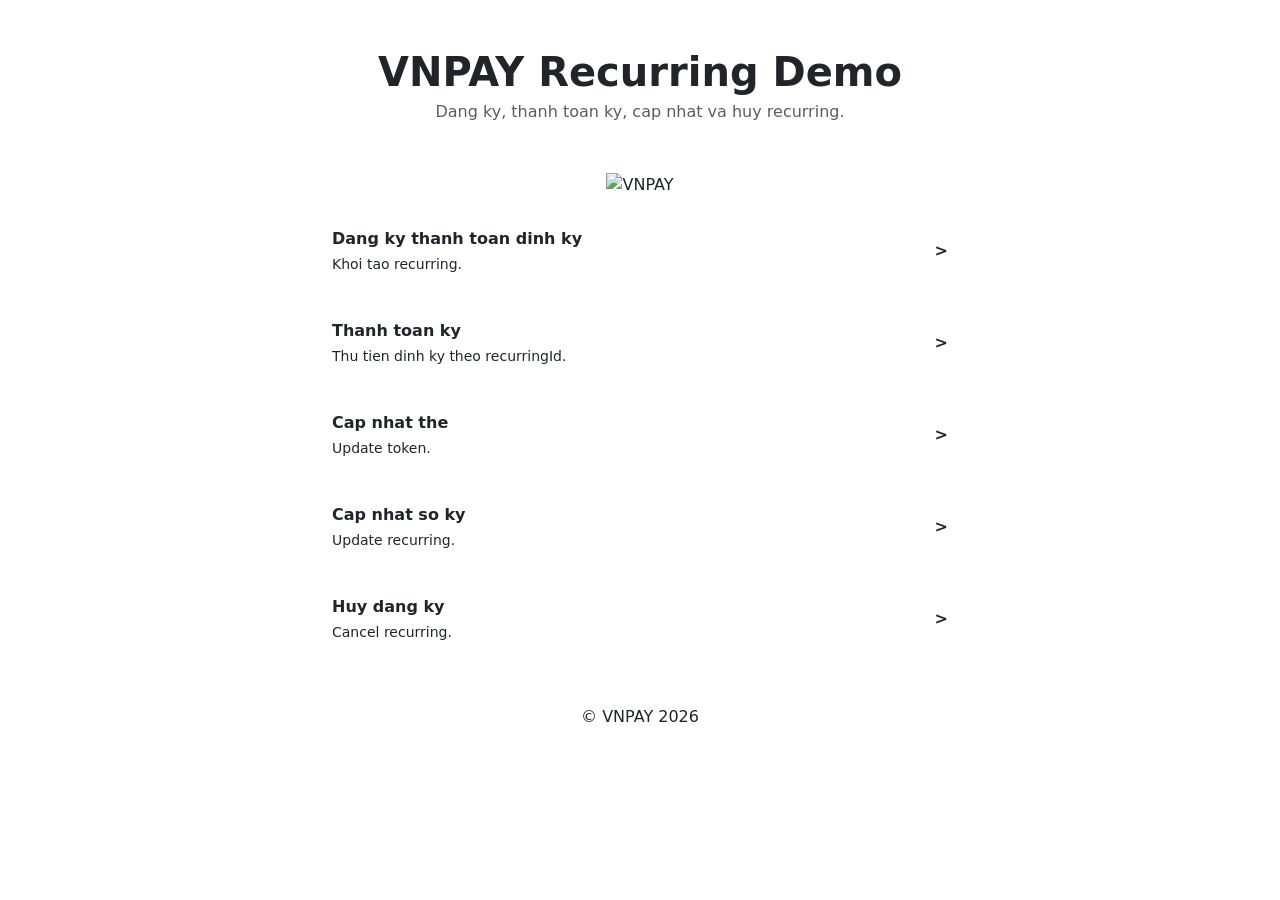
<file: src/main/resources/templates/index.html>
<!DOCTYPE html>
<html lang="vi" xmlns:th="http://www.thymeleaf.org">
<head>
    <meta charset="UTF-8">
    <meta name="viewport" content="width=device-width, initial-scale=1">
    <title>VNPAY Recurring Demo</title>
    <link href="https://cdn.jsdelivr.net/npm/bootstrap@5.3.0/dist/css/bootstrap.min.css" rel="stylesheet">
    <link rel="stylesheet" th:href="@{/vnpay-demo.css}">
    <style>
        .page-shell { max-width: 720px; margin: 0 auto; }
        .card-elevated { border-radius: 14px; }
        .section-title { font-weight: 600; }
        .vnpay-logo { width: 90px; }
        .logo-fallback {
            display: none;
            align-items: center;
            justify-content: center;
            min-width: 90px;
            height: 42px;
            padding: 0 14px;
            border-radius: 10px;
            background: var(--brand);
            color: #fff;
            font-weight: 700;
            letter-spacing: 0.5px;
        }
        .demo-link {
            display: flex;
            align-items: center;
            justify-content: space-between;
            gap: 16px;
            padding: 14px 16px;
            border: 1px solid var(--border);
            border-radius: 12px;
            color: #212529;
            text-decoration: none;
            background: #fff;
        }
        .demo-link:hover {
            border-color: var(--brand);
            box-shadow: 0 0 0 0.2rem rgba(0, 82, 204, 0.08);
        }
        .demo-link small {
            display: block;
            color: var(--muted);
            margin-top: 3px;
        }
        .demo-arrow {
            color: var(--muted);
            font-weight: 700;
        }
    </style>
</head>
<body class="vnpay-demo py-5">

<div class="page-shell container">
    <div class="text-center mb-4">
        <h1 class="section-title mb-1">VNPAY Recurring Demo</h1>
        <p class="text-muted mb-0">Dang ky, thanh toan ky, cap nhat va huy recurring.</p>
    </div>

    <div class="card-elevated p-4">
        <div class="text-center mb-3">
            <span class="logo-fallback">VNPAY</span>
            <img th:src="@{/vnpay-logo.png}" alt="VNPAY" class="vnpay-logo"
                 onerror="this.style.display='none'; this.previousElementSibling.style.display='inline-flex';">
        </div>
        <div class="d-grid gap-3">
            <a class="demo-link" href="/vnpay/recurring/init">
                <span>
                    <strong>Dang ky thanh toan dinh ky</strong>
                    <small>Khoi tao recurring.</small>
                </span>
                <span class="demo-arrow">&gt;</span>
            </a>
            <a class="demo-link" href="/vnpay/recurring/pay">
                <span>
                    <strong>Thanh toan ky</strong>
                    <small>Thu tien dinh ky theo recurringId.</small>
                </span>
                <span class="demo-arrow">&gt;</span>
            </a>
            <a class="demo-link" href="/vnpay/recurring/update-token">
                <span>
                    <strong>Cap nhat the</strong>
                    <small>Update token.</small>
                </span>
                <span class="demo-arrow">&gt;</span>
            </a>
            <a class="demo-link" href="/vnpay/recurring/update-recurring">
                <span>
                    <strong>Cap nhat so ky</strong>
                    <small>Update recurring.</small>
                </span>
                <span class="demo-arrow">&gt;</span>
            </a>
            <a class="demo-link" href="/vnpay/recurring/cancel">
                <span>
                    <strong>Huy dang ky</strong>
                    <small>Cancel recurring.</small>
                </span>
                <span class="demo-arrow">&gt;</span>
            </a>
        </div>
    </div>

    <div class="text-center mt-4">
        <div class="footer-note">&copy; VNPAY 2026</div>
    </div>
</div>

<script src="https://cdn.jsdelivr.net/npm/bootstrap@5.3.0/dist/js/bootstrap.bundle.min.js"></script>
</body>
</html>
</file>
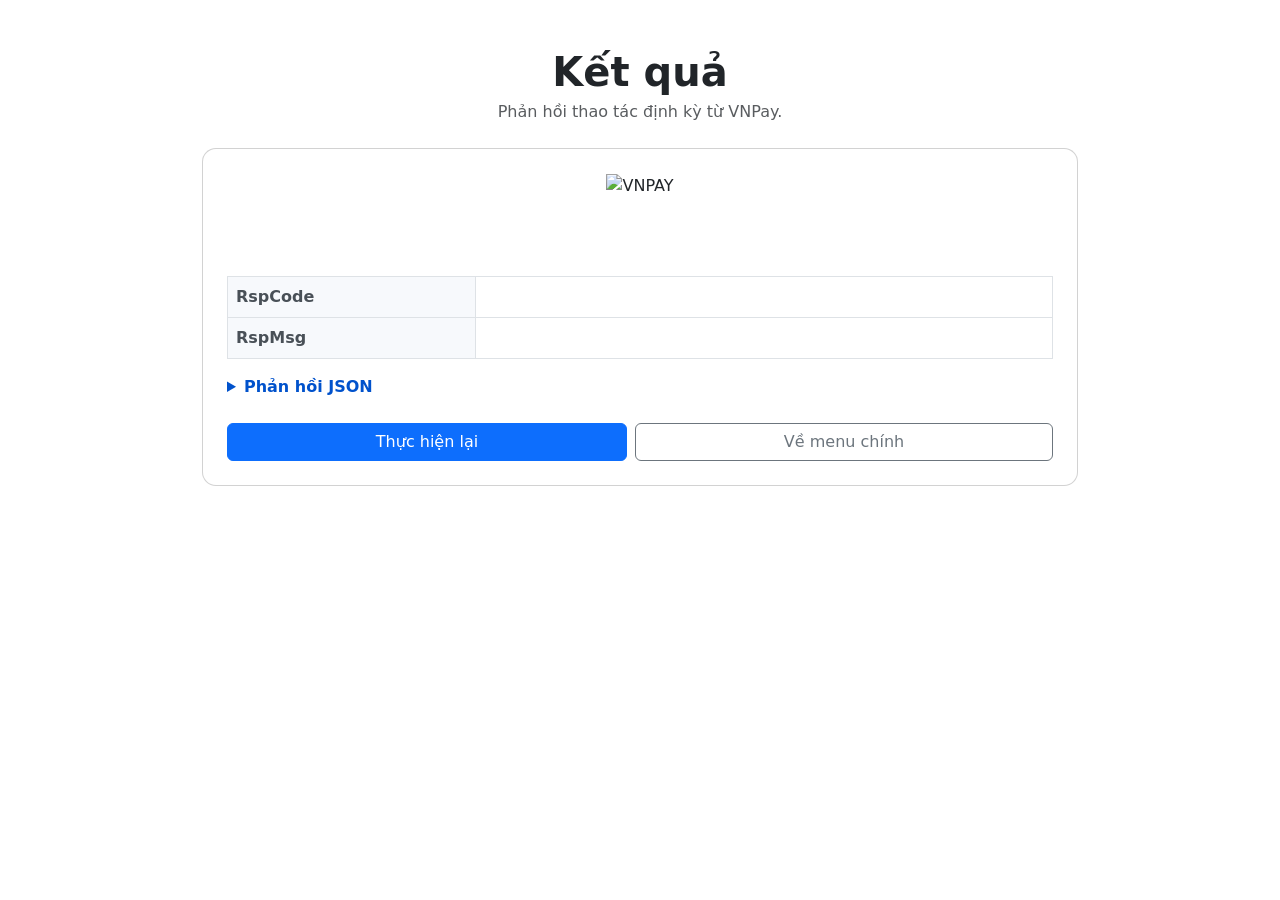
<file: src/main/resources/templates/vnpay_recurring_action_result.html>
<!DOCTYPE html>
<html lang="vi" xmlns:th="http://www.thymeleaf.org">
<head>
    <meta charset="utf-8">
    <meta name="viewport" content="width=device-width, initial-scale=1">
    <title>Kết quả thao tác định kỳ</title>
    <link href="https://cdn.jsdelivr.net/npm/bootstrap@5.3.0/dist/css/bootstrap.min.css" rel="stylesheet">
    <link rel="stylesheet" th:href="@{/vnpay-demo.css}">
    <style>
        .page-shell { max-width: 900px; margin: 0 auto; }
        .card-elevated { border-radius: 14px; }
        .section-title { font-weight: 600; }
        .result-table th {
            width: 30%;
            background: #f7f9fc;
            font-weight: 600;
            color: #495057;
        }
        .result-table td { word-break: break-all; }
        .badge-status {
            font-size: 0.85rem;
            padding: 0.4rem 0.75rem;
            border-radius: 999px;
            font-weight: 600;
        }
        .badge-success { background: #e6f4ea; color: #0f9d58; }
        .badge-fail { background: #fde7e9; color: #d93025; }
        details summary {
            cursor: pointer;
            font-weight: 600;
            color: var(--brand, #0052cc);
        }
        pre.raw-json {
            background: #f4f6f9;
            padding: 14px 16px;
            border-radius: 10px;
            font-size: 0.85rem;
            white-space: pre-wrap;
            word-break: break-all;
            margin: 0.75rem 0 0;
            max-height: 320px;
            overflow: auto;
        }
    </style>
</head>
<body class="vnpay-demo py-5">

<div class="page-shell container">
    <div class="text-center mb-4">
        <h1 class="section-title mb-1" th:text="${title}">Kết quả</h1>
        <p class="text-muted mb-0">Phản hồi thao tác định kỳ từ VNPay.</p>
    </div>

    <div class="card-elevated card p-4">
        <div class="text-center mb-3">
            <img th:src="@{/vnpay-logo.png}" alt="VNPAY" style="width: 90px;">
        </div>

        <div class="alert d-flex align-items-center gap-2"
             th:classappend="${result.success} ? 'alert-success' : 'alert-danger'">
            <span class="badge-status"
                  th:classappend="${result.success} ? 'badge-success' : 'badge-fail'"
                  th:text="${result.success} ? 'Thành công' : 'Thất bại'"></span>
            <span th:text="${result.success} ? 'Thao tác thành công.' : 'Thao tác thất bại. Xem chi tiết bên dưới.'"></span>
        </div>

        <div class="table-responsive">
            <table class="table table-bordered align-middle result-table mb-0">
                <tbody>
                <tr>
                    <th>RspCode</th>
                    <td><code th:text="${result.rspCode}"></code></td>
                </tr>
                <tr>
                    <th>RspMsg</th>
                    <td th:text="${result.rspMsg}"></td>
                </tr>
                </tbody>
            </table>
        </div>

        <details class="mt-3">
            <summary>Phản hồi JSON</summary>
            <pre class="raw-json" th:text="${result.rawResponse}"></pre>
        </details>

        <div class="mt-4 d-grid gap-2 d-md-flex">
            <a th:href="@{${backLink}}" class="btn btn-primary flex-fill">Thực hiện lại</a>
            <a th:href="@{/}" class="btn btn-outline-secondary flex-fill">Về menu chính</a>
        </div>
    </div>
</div>

<script src="https://cdn.jsdelivr.net/npm/bootstrap@5.3.0/dist/js/bootstrap.bundle.min.js"></script>
</body>
</html>
</file>
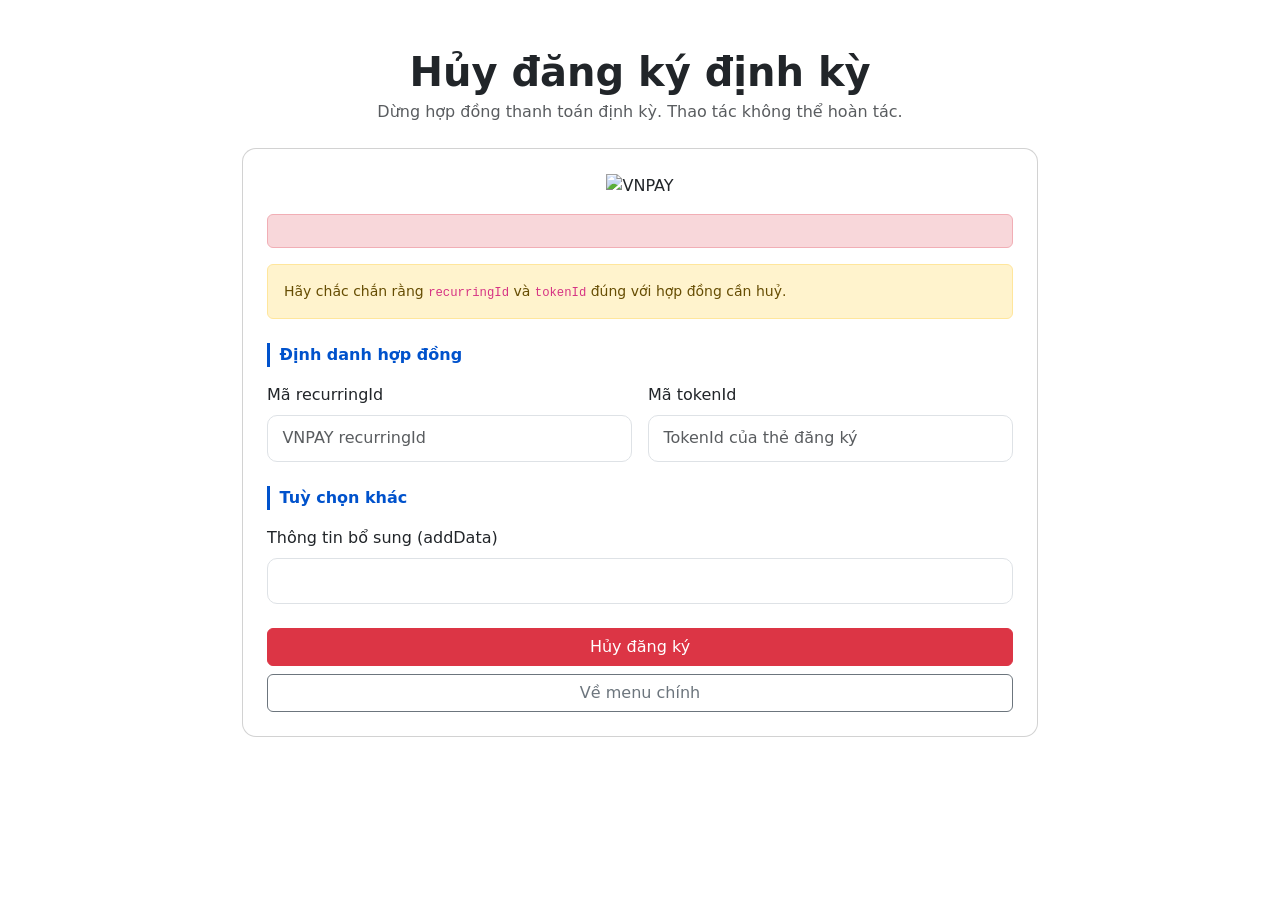
<file: src/main/resources/templates/vnpay_recurring_cancel.html>
<!DOCTYPE html>
<html lang="vi" xmlns:th="http://www.thymeleaf.org">
<head>
    <meta charset="utf-8">
    <meta name="viewport" content="width=device-width, initial-scale=1">
    <title>Hủy đăng ký - VNPAY</title>
    <link href="https://cdn.jsdelivr.net/npm/bootstrap@5.3.0/dist/css/bootstrap.min.css" rel="stylesheet">
    <link rel="stylesheet" th:href="@{/vnpay-demo.css}">
    <style>
        .page-shell { max-width: 820px; margin: 0 auto; }
        .card-elevated { border-radius: 14px; }
        .section-title { font-weight: 600; }
        .form-section {
            font-weight: 600;
            color: var(--brand, #0052cc);
            border-left: 3px solid var(--brand, #0052cc);
            padding-left: 0.6rem;
            margin-top: 0.5rem;
        }
        .form-control, .form-select {
            border-radius: 10px;
            padding: 0.65rem 0.9rem;
        }
        .form-control:focus, .form-select:focus {
            border-color: var(--brand);
            box-shadow: 0 0 0 0.2rem rgba(0, 82, 204, 0.15);
        }
        .form-text { font-size: 0.82rem; color: #6c757d; }
    </style>
</head>
<body class="vnpay-demo py-5">

<div class="page-shell container">
    <div class="text-center mb-4">
        <h1 class="section-title mb-1">Hủy đăng ký định kỳ</h1>
        <p class="text-muted mb-0">Dừng hợp đồng thanh toán định kỳ. Thao tác không thể hoàn tác.</p>
    </div>

    <div class="card-elevated card p-4">
        <div class="text-center mb-3">
            <img th:src="@{/vnpay-logo.png}" alt="VNPAY" style="width: 90px;">
        </div>

        <div th:if="${error}" class="alert alert-danger" th:text="${error}"></div>

        <div class="alert alert-warning small mb-3">
            Hãy chắc chắn rằng <code>recurringId</code> và <code>tokenId</code> đúng với hợp đồng cần huỷ.
        </div>

        <form th:action="@{/vnpay/recurring/cancel}" method="post">
            <div class="row g-3">

                <div class="col-12">
                    <div class="form-section">Định danh hợp đồng</div>
                </div>

                <div class="col-md-6">
                    <label for="recurringId" class="form-label">Mã recurringId</label>
                    <input type="text" class="form-control" id="recurringId" name="recurringId" required
                           placeholder="VNPAY recurringId"/>
                </div>

                <div class="col-md-6">
                    <label for="tokenId" class="form-label">Mã tokenId</label>
                    <input type="text" class="form-control" id="tokenId" name="tokenId" required
                           placeholder="TokenId của thẻ đăng ký"/>
                </div>

                <div class="col-12">
                    <div class="form-section">Tuỳ chọn khác</div>
                </div>

                <div class="col-12">
                    <label for="addData" class="form-label">Thông tin bổ sung (addData)</label>
                    <input type="text" class="form-control" id="addData" name="addData" value=""/>
                </div>
            </div>

            <div class="mt-4 d-grid gap-2">
                <button type="submit" class="btn btn-danger">Hủy đăng ký</button>
                <a th:href="@{/}" class="btn btn-outline-secondary">Về menu chính</a>
            </div>
        </form>
    </div>
</div>

<script src="https://cdn.jsdelivr.net/npm/bootstrap@5.3.0/dist/js/bootstrap.bundle.min.js"></script>
</body>
</html>
</file>
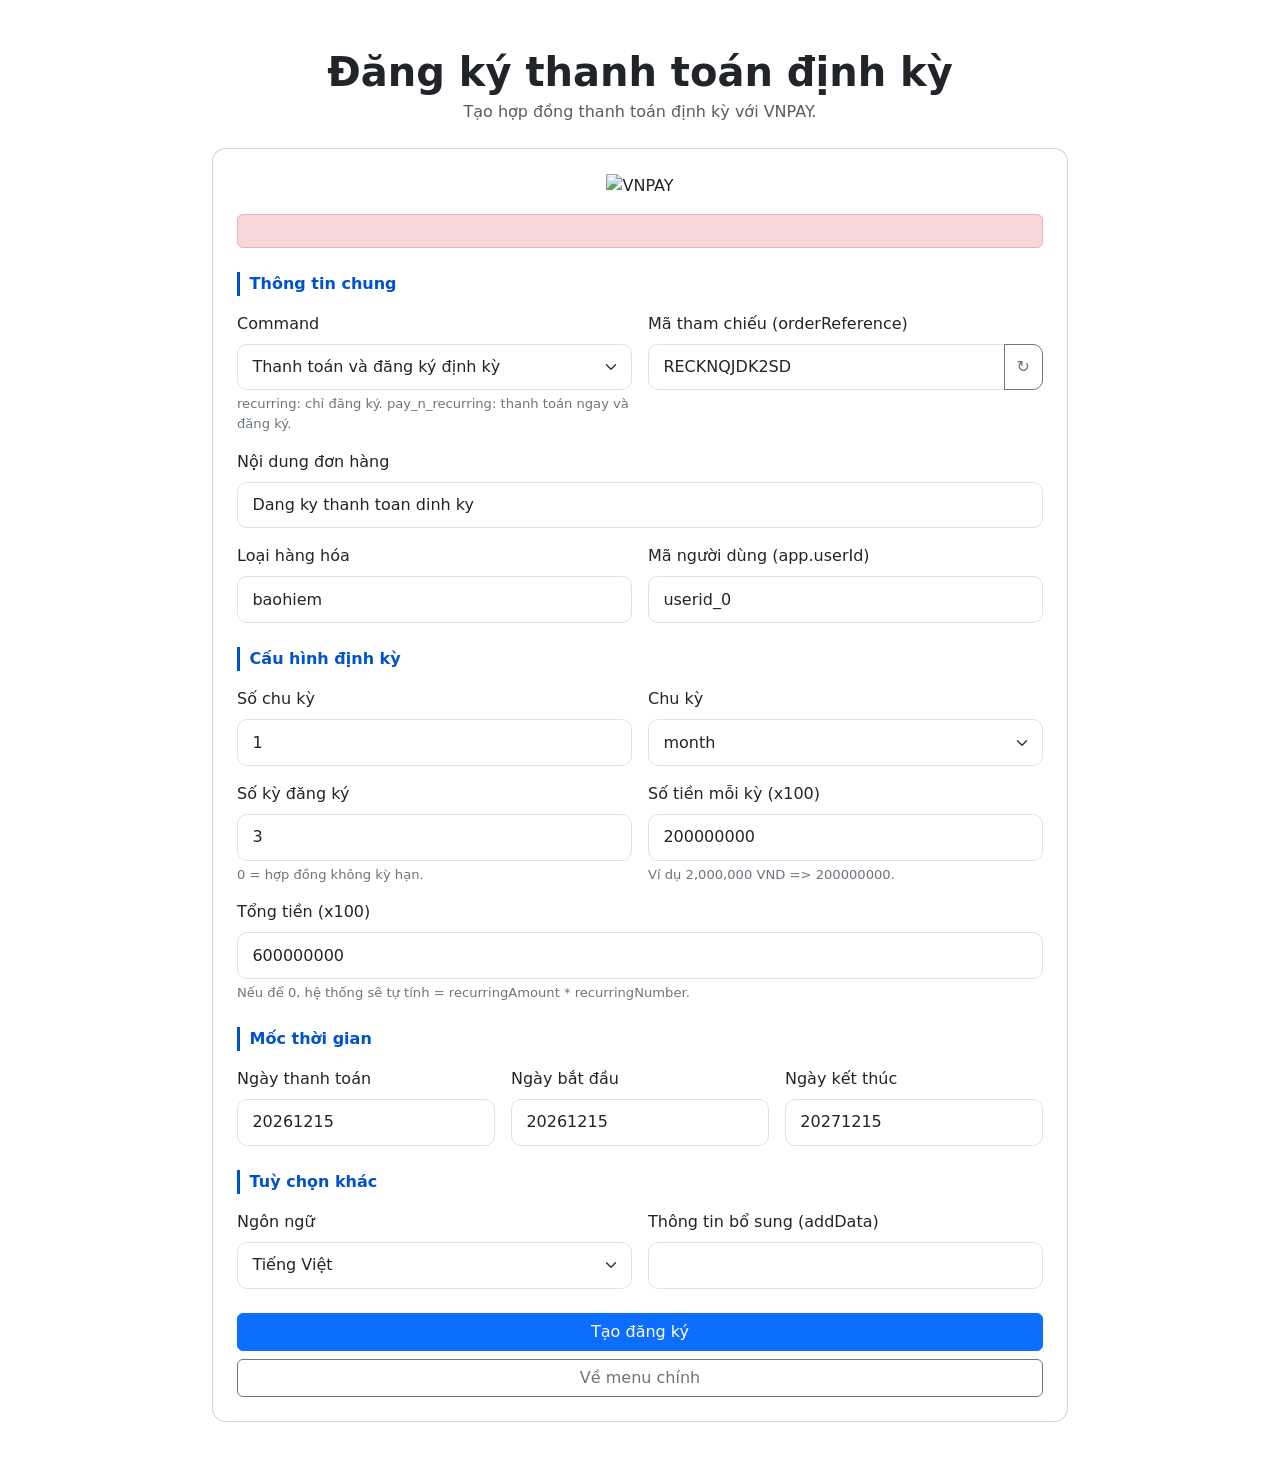
<file: src/main/resources/templates/vnpay_recurring_init.html>
<!DOCTYPE html>
<html lang="vi" xmlns:th="http://www.thymeleaf.org">
<head>
    <meta charset="UTF-8">
    <meta name="viewport" content="width=device-width, initial-scale=1">
    <title>Đăng ký Thanh toán Định kỳ - VNPAY</title>
    <link href="https://cdn.jsdelivr.net/npm/bootstrap@5.3.0/dist/css/bootstrap.min.css" rel="stylesheet">
    <link rel="stylesheet" th:href="@{/vnpay-demo.css}">
    <style>
        .page-shell { max-width: 880px; margin: 0 auto; }
        .card-elevated { border-radius: 14px; }
        .section-title { font-weight: 600; }
        .form-section {
            font-weight: 600;
            color: var(--brand, #0052cc);
            border-left: 3px solid var(--brand, #0052cc);
            padding-left: 0.6rem;
            margin-top: 0.5rem;
        }
        .form-control, .form-select {
            border-radius: 10px;
            padding: 0.65rem 0.9rem;
        }
        .form-control:focus, .form-select:focus {
            border-color: var(--brand);
            box-shadow: 0 0 0 0.2rem rgba(0, 82, 204, 0.15);
        }
        .form-text { font-size: 0.82rem; color: #6c757d; }
        .input-group .btn { border-radius: 0 10px 10px 0; }
        .input-group .form-control { border-radius: 10px 0 0 10px; }
        input[type=number]::-webkit-inner-spin-button,
        input[type=number]::-webkit-outer-spin-button {
            -webkit-appearance: none;
            margin: 0;
        }
    </style>
</head>
<body class="vnpay-demo py-5">

<div class="page-shell container">
    <div class="text-center mb-4">
        <h1 class="section-title mb-1">Đăng ký thanh toán định kỳ</h1>
        <p class="text-muted mb-0">Tạo hợp đồng thanh toán định kỳ với VNPAY.</p>
    </div>

    <div class="card-elevated card p-4">
        <div class="text-center mb-3">
            <img th:src="@{/vnpay-logo.png}" alt="VNPAY" style="width: 90px;">
        </div>

        <div th:if="${error}" class="alert alert-danger" th:text="${error}"></div>

        <form th:action="@{/vnpay/recurring/init}" method="post">
            <div class="row g-3">

                <div class="col-12">
                    <div class="form-section">Thông tin chung</div>
                </div>

                <div class="col-md-6">
                    <label for="command" class="form-label">Command</label>
                    <select class="form-select" id="command" name="command" required>
                        <option value="recurring">Đăng ký thanh toán định kỳ</option>
                        <option value="pay_n_recurring" selected>Thanh toán và đăng ký định kỳ</option>
                    </select>
                    <div class="form-text">recurring: chỉ đăng ký. pay_n_recurring: thanh toán ngay và đăng ký.</div>
                </div>

                <div class="col-md-6">
                    <label for="orderReference" class="form-label">Mã tham chiếu (orderReference)</label>
                    <div class="input-group">
                        <input type="text" class="form-control" id="orderReference" name="orderReference" required
                               placeholder="Tự động tạo" pattern="[A-Za-z0-9_-]+" maxlength="12"/>
                        <button type="button" class="btn btn-outline-secondary" id="btnGenOrderRef" title="Tạo lại mã">
                            &#x21bb;
                        </button>
                    </div>
                </div>

                <div class="col-12">
                    <label for="orderInfo" class="form-label">Nội dung đơn hàng</label>
                    <input type="text" class="form-control" id="orderInfo" name="orderInfo" required
                           value="Dang ky thanh toan dinh ky"/>
                </div>

                <div class="col-md-6">
                    <label for="orderType" class="form-label">Loại hàng hóa</label>
                    <input type="text" class="form-control" id="orderType" name="orderType" required value="baohiem"/>
                </div>

                <div class="col-md-6">
                    <label for="appUserId" class="form-label">Mã người dùng (app.userId)</label>
                    <input type="text" class="form-control" id="appUserId" name="appUserId" required value="userid_0"/>
                </div>

                <div class="col-12">
                    <div class="form-section">Cấu hình định kỳ</div>
                </div>

                <div class="col-md-6">
                    <label for="recurringFrequencyNumber" class="form-label">Số chu kỳ</label>
                    <input type="number" class="form-control" id="recurringFrequencyNumber"
                           name="recurringFrequencyNumber" required value="1" min="1"/>
                </div>

                <div class="col-md-6">
                    <label for="recurringFrequency" class="form-label">Chu kỳ</label>
                    <select class="form-select" id="recurringFrequency" name="recurringFrequency" required>
                        <option value="day">day</option>
                        <option value="week">week</option>
                        <option value="month" selected>month</option>
                        <option value="quarter">quarter</option>
                        <option value="year">year</option>
                    </select>
                </div>

                <div class="col-md-6">
                    <label for="recurringNumber" class="form-label">Số kỳ đăng ký</label>
                    <input type="number" class="form-control" id="recurringNumber" name="recurringNumber" required
                           value="3" min="0"/>
                    <div class="form-text">0 = hợp đồng không kỳ hạn.</div>
                </div>

                <div class="col-md-6">
                    <label for="recurringAmount" class="form-label">Số tiền mỗi kỳ (x100)</label>
                    <input type="number" class="form-control" id="recurringAmount" name="recurringAmount" required
                           value="200000000" min="1"/>
                    <div class="form-text">Ví dụ 2,000,000 VND => 200000000.</div>
                </div>

                <div class="col-12">
                    <label for="amount" class="form-label">Tổng tiền (x100)</label>
                    <input type="number" class="form-control" id="amount" name="amount" required value="600000000"
                           min="0"/>
                    <div class="form-text">Nếu để 0, hệ thống sẽ tự tính = recurringAmount * recurringNumber.</div>
                </div>

                <div class="col-12">
                    <div class="form-section">Mốc thời gian</div>
                </div>

                <div class="col-md-4">
                    <label for="recurringDate" class="form-label">Ngày thanh toán</label>
                    <input type="text" class="form-control" id="recurringDate" name="recurringDate" required
                           value="20261215" placeholder="yyyyMMdd"/>
                </div>

                <div class="col-md-4">
                    <label for="recurringStartDate" class="form-label">Ngày bắt đầu</label>
                    <input type="text" class="form-control" id="recurringStartDate" name="recurringStartDate" required
                           value="20261215" placeholder="yyyyMMdd"/>
                </div>

                <div class="col-md-4">
                    <label for="recurringEndDate" class="form-label">Ngày kết thúc</label>
                    <input type="text" class="form-control" id="recurringEndDate" name="recurringEndDate" required
                           value="20271215" placeholder="yyyyMMdd"/>
                </div>

                <div class="col-12">
                    <div class="form-section">Tuỳ chọn khác</div>
                </div>

                <div class="col-md-6">
                    <label for="locale" class="form-label">Ngôn ngữ</label>
                    <select class="form-select" id="locale" name="locale" required>
                        <option value="vn" selected>Tiếng Việt</option>
                        <option value="en">English</option>
                    </select>
                </div>

                <div class="col-md-6">
                    <label for="addData" class="form-label">Thông tin bổ sung (addData)</label>
                    <input type="text" class="form-control" id="addData" name="addData" value=""/>
                </div>
            </div>

            <div class="mt-4 d-grid gap-2">
                <button type="submit" class="btn btn-primary">Tạo đăng ký</button>
                <a th:href="@{/}" class="btn btn-outline-secondary">Về menu chính</a>
            </div>
        </form>
    </div>
</div>

<script>
    function generateOrderRef() {
        const alphabet = "ABCDEFGHIJKLMNOPQRSTUVWXYZ0123456789";
        let suffix = "";
        for (let i = 0; i < 9; i++) {
            suffix += alphabet[Math.floor(Math.random() * alphabet.length)];
        }
        return "REC" + suffix;
    }

    function applyOrderRef() {
        const input = document.getElementById("orderReference");
        if (input) input.value = generateOrderRef();
    }

    document.addEventListener("DOMContentLoaded", () => {
        applyOrderRef();
        const btn = document.getElementById("btnGenOrderRef");
        if (btn) btn.addEventListener("click", applyOrderRef);
    });
</script>
<script src="https://cdn.jsdelivr.net/npm/bootstrap@5.3.0/dist/js/bootstrap.bundle.min.js"></script>
</body>
</html>
</file>
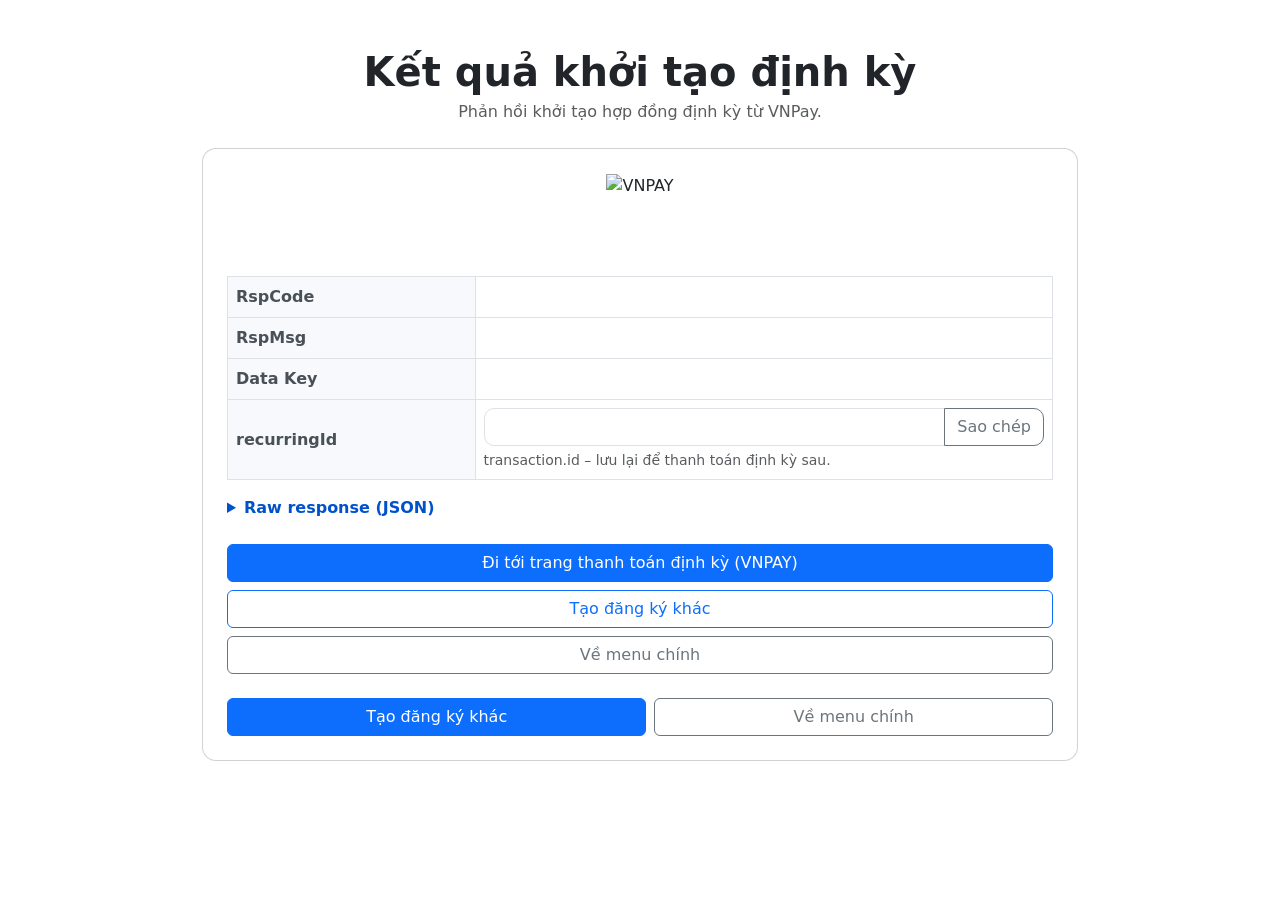
<file: src/main/resources/templates/vnpay_recurring_init_result.html>
<!DOCTYPE html>
<html lang="vi" xmlns:th="http://www.thymeleaf.org">
<head>
    <meta charset="UTF-8">
    <meta name="viewport" content="width=device-width, initial-scale=1">
    <title>Kết quả khởi tạo định kỳ</title>
    <link href="https://cdn.jsdelivr.net/npm/bootstrap@5.3.0/dist/css/bootstrap.min.css" rel="stylesheet">
    <link rel="stylesheet" th:href="@{/vnpay-demo.css}">
    <style>
        .page-shell { max-width: 900px; margin: 0 auto; }
        .card-elevated { border-radius: 14px; }
        .section-title { font-weight: 600; }
        .result-table th {
            width: 30%;
            background: #f7f9fc;
            font-weight: 600;
            color: #495057;
        }
        .result-table td { word-break: break-all; }
        .badge-status {
            font-size: 0.85rem;
            padding: 0.4rem 0.75rem;
            border-radius: 999px;
            font-weight: 600;
        }
        .badge-success { background: #e6f4ea; color: #0f9d58; }
        .badge-fail { background: #fde7e9; color: #d93025; }
        details summary {
            cursor: pointer;
            font-weight: 600;
            color: var(--brand, #0052cc);
        }
        pre.raw-json {
            background: #f4f6f9;
            padding: 14px 16px;
            border-radius: 10px;
            font-size: 0.85rem;
            white-space: pre-wrap;
            word-break: break-all;
            margin: 0.75rem 0 0;
            max-height: 320px;
            overflow: auto;
        }
        .copy-btn {
            border-radius: 0 10px 10px 0;
        }
        .recurring-id-input {
            border-radius: 10px 0 0 10px;
            font-family: ui-monospace, SFMono-Regular, Menlo, monospace;
        }
    </style>
</head>
<body class="vnpay-demo py-5">

<div class="page-shell container">
    <div class="text-center mb-4">
        <h1 class="section-title mb-1">Kết quả khởi tạo định kỳ</h1>
        <p class="text-muted mb-0">Phản hồi khởi tạo hợp đồng định kỳ từ VNPay.</p>
    </div>

    <div class="card-elevated card p-4">
        <div class="text-center mb-3">
            <img th:src="@{/vnpay-logo.png}" alt="VNPAY" style="width: 90px;">
        </div>

        <div class="alert d-flex align-items-center gap-2"
             th:classappend="${result.success} ? 'alert-success' : 'alert-danger'">
            <span class="badge-status"
                  th:classappend="${result.success} ? 'badge-success' : 'badge-fail'"
                  th:text="${result.success} ? 'Thành công' : 'Thất bại'"></span>
            <span th:text="${result.success} ? 'Khởi tạo hợp đồng định kỳ thành công.' : 'Khởi tạo thất bại. Xem chi tiết bên dưới.'"></span>
        </div>

        <div class="table-responsive">
            <table class="table table-bordered align-middle result-table mb-0">
                <tbody>
                <tr>
                    <th>RspCode</th>
                    <td><code th:text="${result.rspCode}"></code></td>
                </tr>
                <tr>
                    <th>RspMsg</th>
                    <td th:text="${result.rspMsg}"></td>
                </tr>
                <tr>
                    <th>Data Key</th>
                    <td><code th:text="${#strings.isEmpty(result.dataKey) ? '-' : result.dataKey}"></code></td>
                </tr>
                <tr th:if="${result.success and result.recurringId != null}">
                    <th>recurringId</th>
                    <td>
                        <div class="input-group">
                            <input type="text" class="form-control recurring-id-input"
                                   id="recurringIdInput" th:value="${result.recurringId}" readonly>
                            <button type="button" class="btn btn-outline-secondary copy-btn" id="btnCopyRecurringId">
                                Sao chép
                            </button>
                        </div>
                        <div class="form-text mt-1">
                            transaction.id – lưu lại để thanh toán định kỳ sau.
                        </div>
                    </td>
                </tr>
                </tbody>
            </table>
        </div>

        <details class="mt-3">
            <summary>Raw response (JSON)</summary>
            <pre class="raw-json" th:text="${result.rawResponse}"></pre>
        </details>

        <div th:if="${result.success}" class="mt-4">
            <form th:action="${payUrl}" method="post" class="d-grid gap-2">
                <input type="hidden" name="ispTxnId" th:value="${result.transactionId}"/>
                <input type="hidden" name="tmnCode" th:value="${tmnCode}"/>
                <input type="hidden" name="dataKey" th:value="${result.dataKey}"/>
                <button class="btn btn-primary" type="submit">Đi tới trang thanh toán định kỳ (VNPAY)</button>
                <a th:href="@{/vnpay/recurring/init}" class="btn btn-outline-primary">Tạo đăng ký khác</a>
                <a th:href="@{/}" class="btn btn-outline-secondary">Về menu chính</a>
            </form>
        </div>

        <div th:if="${!result.success}" class="mt-4 d-grid gap-2 d-md-flex">
            <a th:href="@{/vnpay/recurring/init}" class="btn btn-primary flex-fill">Tạo đăng ký khác</a>
            <a th:href="@{/}" class="btn btn-outline-secondary flex-fill">Về menu chính</a>
        </div>
    </div>
</div>

<script>
    document.addEventListener('DOMContentLoaded', function () {
        var btn = document.getElementById('btnCopyRecurringId');
        if (!btn) return;
        btn.addEventListener('click', function () {
            var input = document.getElementById('recurringIdInput');
            if (!input) return;
            input.select();
            input.setSelectionRange(0, 99999);
            try {
                navigator.clipboard.writeText(input.value);
                var old = btn.textContent;
                btn.textContent = 'Đã sao chép';
                setTimeout(function () { btn.textContent = old; }, 1500);
            } catch (e) {
                document.execCommand('copy');
            }
        });
    });
</script>
<script src="https://cdn.jsdelivr.net/npm/bootstrap@5.3.0/dist/js/bootstrap.bundle.min.js"></script>
</body>
</html>
</file>
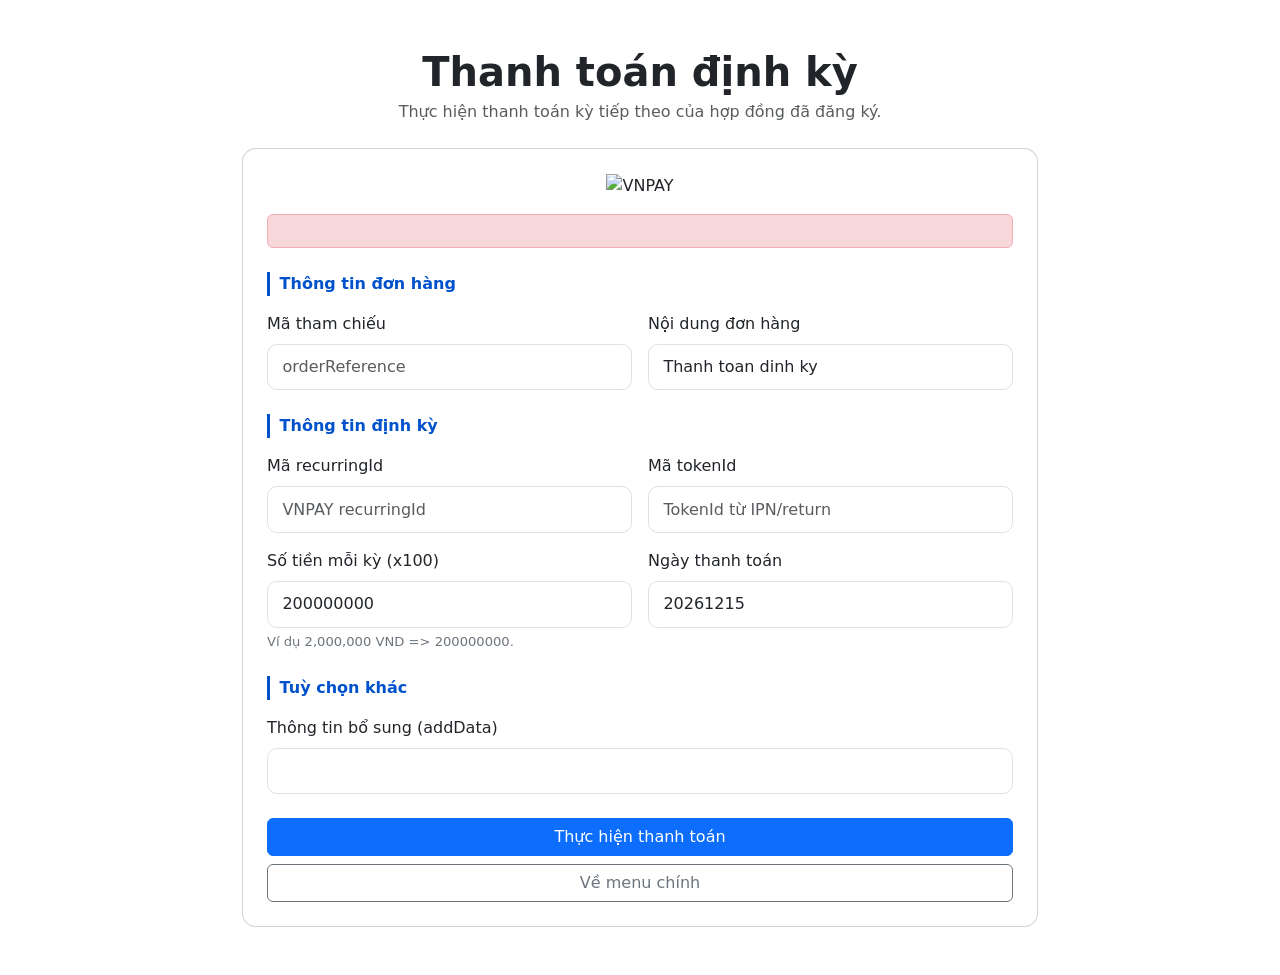
<file: src/main/resources/templates/vnpay_recurring_pay.html>
<!DOCTYPE html>
<html lang="vi" xmlns:th="http://www.thymeleaf.org">
<head>
    <meta charset="utf-8">
    <meta name="viewport" content="width=device-width, initial-scale=1">
    <title>Thanh toán định kỳ - VNPAY</title>
    <link href="https://cdn.jsdelivr.net/npm/bootstrap@5.3.0/dist/css/bootstrap.min.css" rel="stylesheet">
    <link rel="stylesheet" th:href="@{/vnpay-demo.css}">
    <style>
        .page-shell { max-width: 820px; margin: 0 auto; }
        .card-elevated { border-radius: 14px; }
        .section-title { font-weight: 600; }
        .form-section {
            font-weight: 600;
            color: var(--brand, #0052cc);
            border-left: 3px solid var(--brand, #0052cc);
            padding-left: 0.6rem;
            margin-top: 0.5rem;
        }
        .form-control, .form-select {
            border-radius: 10px;
            padding: 0.65rem 0.9rem;
        }
        .form-control:focus, .form-select:focus {
            border-color: var(--brand);
            box-shadow: 0 0 0 0.2rem rgba(0, 82, 204, 0.15);
        }
        .form-text { font-size: 0.82rem; color: #6c757d; }
        input[type=number]::-webkit-inner-spin-button,
        input[type=number]::-webkit-outer-spin-button {
            -webkit-appearance: none;
            margin: 0;
        }
    </style>
</head>
<body class="vnpay-demo py-5">

<div class="page-shell container">
    <div class="text-center mb-4">
        <h1 class="section-title mb-1">Thanh toán định kỳ</h1>
        <p class="text-muted mb-0">Thực hiện thanh toán kỳ tiếp theo của hợp đồng đã đăng ký.</p>
    </div>

    <div class="card-elevated card p-4">
        <div class="text-center mb-3">
            <img th:src="@{/vnpay-logo.png}" alt="VNPAY" style="width: 90px;">
        </div>

        <div th:if="${error}" class="alert alert-danger" th:text="${error}"></div>

        <form th:action="@{/vnpay/recurring/pay}" method="post">
            <div class="row g-3">

                <div class="col-12">
                    <div class="form-section">Thông tin đơn hàng</div>
                </div>

                <div class="col-md-6">
                    <label for="orderReference" class="form-label">Mã tham chiếu</label>
                    <input type="text" class="form-control" id="orderReference" name="orderReference" required
                           th:value="${prefillOrderReference}"
                           placeholder="orderReference" maxlength="100"/>
                </div>

                <div class="col-md-6">
                    <label for="orderInfo" class="form-label">Nội dung đơn hàng</label>
                    <input type="text" class="form-control" id="orderInfo" name="orderInfo" required
                           value="Thanh toan dinh ky"/>
                </div>

                <div class="col-12">
                    <div class="form-section">Thông tin định kỳ</div>
                </div>

                <div class="col-md-6">
                    <label for="recurringId" class="form-label">Mã recurringId</label>
                    <input type="text" class="form-control" id="recurringId" name="recurringId" required
                           th:value="${prefillRecurringId}"
                           placeholder="VNPAY recurringId"/>
                </div>

                <div class="col-md-6">
                    <label for="tokenId" class="form-label">Mã tokenId</label>
                    <input type="text" class="form-control" id="tokenId" name="tokenId" required
                           placeholder="TokenId từ IPN/return"/>
                </div>

                <div class="col-md-6">
                    <label for="recurringAmount" class="form-label">Số tiền mỗi kỳ (x100)</label>
                    <input type="number" class="form-control" id="recurringAmount" name="recurringAmount" required
                           value="200000000" min="1"/>
                    <div class="form-text">Ví dụ 2,000,000 VND => 200000000.</div>
                </div>

                <div class="col-md-6">
                    <label for="recurringDate" class="form-label">Ngày thanh toán</label>
                    <input type="text" class="form-control" id="recurringDate" name="recurringDate" required
                           value="20261215" placeholder="yyyyMMdd"/>
                </div>

                <div class="col-12">
                    <div class="form-section">Tuỳ chọn khác</div>
                </div>

                <div class="col-12">
                    <label for="addData" class="form-label">Thông tin bổ sung (addData)</label>
                    <input type="text" class="form-control" id="addData" name="addData" value=""/>
                </div>
            </div>

            <div class="mt-4 d-grid gap-2">
                <button type="submit" class="btn btn-primary">Thực hiện thanh toán</button>
                <a th:href="@{/}" class="btn btn-outline-secondary">Về menu chính</a>
            </div>
        </form>
    </div>
</div>

<script src="https://cdn.jsdelivr.net/npm/bootstrap@5.3.0/dist/js/bootstrap.bundle.min.js"></script>
</body>
</html>
</file>
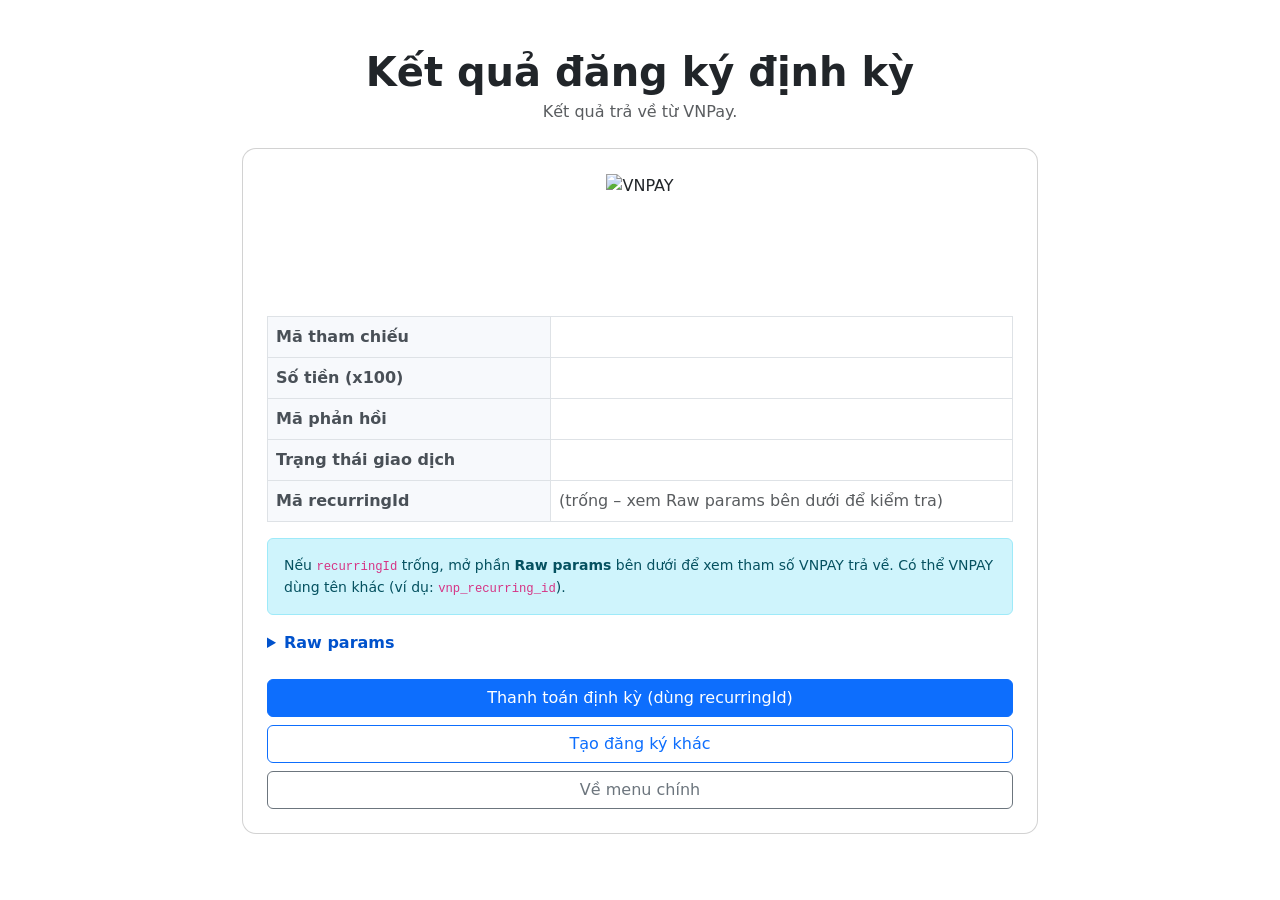
<file: src/main/resources/templates/vnpay_recurring_return.html>
<!DOCTYPE html>
<html lang="vi" xmlns:th="http://www.thymeleaf.org">
<head>
    <meta charset="utf-8">
    <meta name="viewport" content="width=device-width, initial-scale=1">
    <title>Kết quả đăng ký định kỳ</title>
    <link href="https://cdn.jsdelivr.net/npm/bootstrap@5.3.0/dist/css/bootstrap.min.css" rel="stylesheet">
    <link rel="stylesheet" th:href="@{/vnpay-demo.css}">
    <style>
        .page-shell { max-width: 820px; margin: 0 auto; }
        .card-elevated { border-radius: 14px; }
        .section-title { font-weight: 600; }
        .result-table th {
            width: 38%;
            background: #f7f9fc;
            font-weight: 600;
            color: #495057;
        }
        .result-table td {
            word-break: break-all;
        }
        .badge-status {
            font-size: 0.85rem;
            padding: 0.4rem 0.75rem;
            border-radius: 999px;
            font-weight: 600;
        }
        .badge-success { background: #e6f4ea; color: #0f9d58; }
        .badge-fail { background: #fde7e9; color: #d93025; }
        details summary {
            cursor: pointer;
            font-weight: 600;
            color: var(--brand, #0052cc);
        }
        pre.raw-params {
            background: #f4f6f9;
            padding: 12px 14px;
            border-radius: 10px;
            font-size: 0.82rem;
            white-space: pre-wrap;
            word-break: break-all;
            margin: 0.75rem 0 0;
        }
    </style>
</head>
<body class="vnpay-demo py-5">

<div class="page-shell container">
    <div class="text-center mb-4">
        <h1 class="section-title mb-1">Kết quả đăng ký định kỳ</h1>
        <p class="text-muted mb-0">Kết quả trả về từ VNPay.</p>
    </div>

    <div class="card-elevated card p-4">
        <div class="text-center mb-3">
            <img th:src="@{/vnpay-logo.png}" alt="VNPAY" style="width: 90px;">
        </div>

        <div class="alert d-flex align-items-center gap-2"
             th:classappend="${status == 'success'} ? 'alert-success' : 'alert-danger'">
            <span class="badge-status"
                  th:classappend="${status == 'success'} ? 'badge-success' : 'badge-fail'"
                  th:text="${status == 'success'} ? 'Thành công' : 'Thất bại'"></span>
            <span th:text="${message}"></span>
        </div>

        <div class="mb-3">
            <span class="badge-status"
                  th:classappend="${signatureValid} ? 'badge-success' : 'badge-fail'"
                  th:text="${signatureValid} ? 'Signature hợp lệ' : 'Signature không hợp lệ'"></span>
        </div>

        <div class="table-responsive">
            <table class="table table-bordered align-middle result-table mb-0">
                <tbody>
                <tr>
                    <th>Mã tham chiếu</th>
                    <td th:text="${orderRef}"></td>
                </tr>
                <tr>
                    <th>Số tiền (x100)</th>
                    <td th:text="${amount}"></td>
                </tr>
                <tr>
                    <th>Mã phản hồi</th>
                    <td th:text="${responseCode}"></td>
                </tr>
                <tr>
                    <th>Trạng thái giao dịch</th>
                    <td th:text="${transactionStatus}"></td>
                </tr>
                <tr>
                    <th>Mã recurringId</th>
                    <td>
                        <code th:if="${recurringId != null and !#strings.isEmpty(recurringId)}"
                              th:text="${recurringId}"></code>
                        <span th:if="${recurringId == null or #strings.isEmpty(recurringId)}"
                              class="text-muted">(trống – xem Raw params bên dưới để kiểm tra)</span>
                    </td>
                </tr>
                </tbody>
            </table>
        </div>

        <div th:if="${status == 'success' and (recurringId == null or #strings.isEmpty(recurringId))}"
             class="alert alert-info small mt-3 mb-0">
            Nếu <code>recurringId</code> trống, mở phần <strong>Raw params</strong> bên dưới để xem tham số VNPAY trả về.
            Có thể VNPAY dùng tên khác (ví dụ: <code>vnp_recurring_id</code>).
        </div>

        <details class="mt-3">
            <summary>Raw params</summary>
            <pre class="raw-params" th:text="${rawParams}"></pre>
        </details>

        <div class="mt-4 d-grid gap-2">
            <a th:if="${status == 'success' and recurringId != null and !#strings.isEmpty(recurringId)}"
               th:href="@{/vnpay/recurring/pay(recurringId=${recurringId}, orderReference=${orderRef})}"
               class="btn btn-primary">Thanh toán định kỳ (dùng recurringId)</a>
            <a th:href="@{/vnpay/recurring/init}" class="btn btn-outline-primary">Tạo đăng ký khác</a>
            <a th:href="@{/}" class="btn btn-outline-secondary">Về menu chính</a>
        </div>
    </div>
</div>

<script src="https://cdn.jsdelivr.net/npm/bootstrap@5.3.0/dist/js/bootstrap.bundle.min.js"></script>
</body>
</html>
</file>
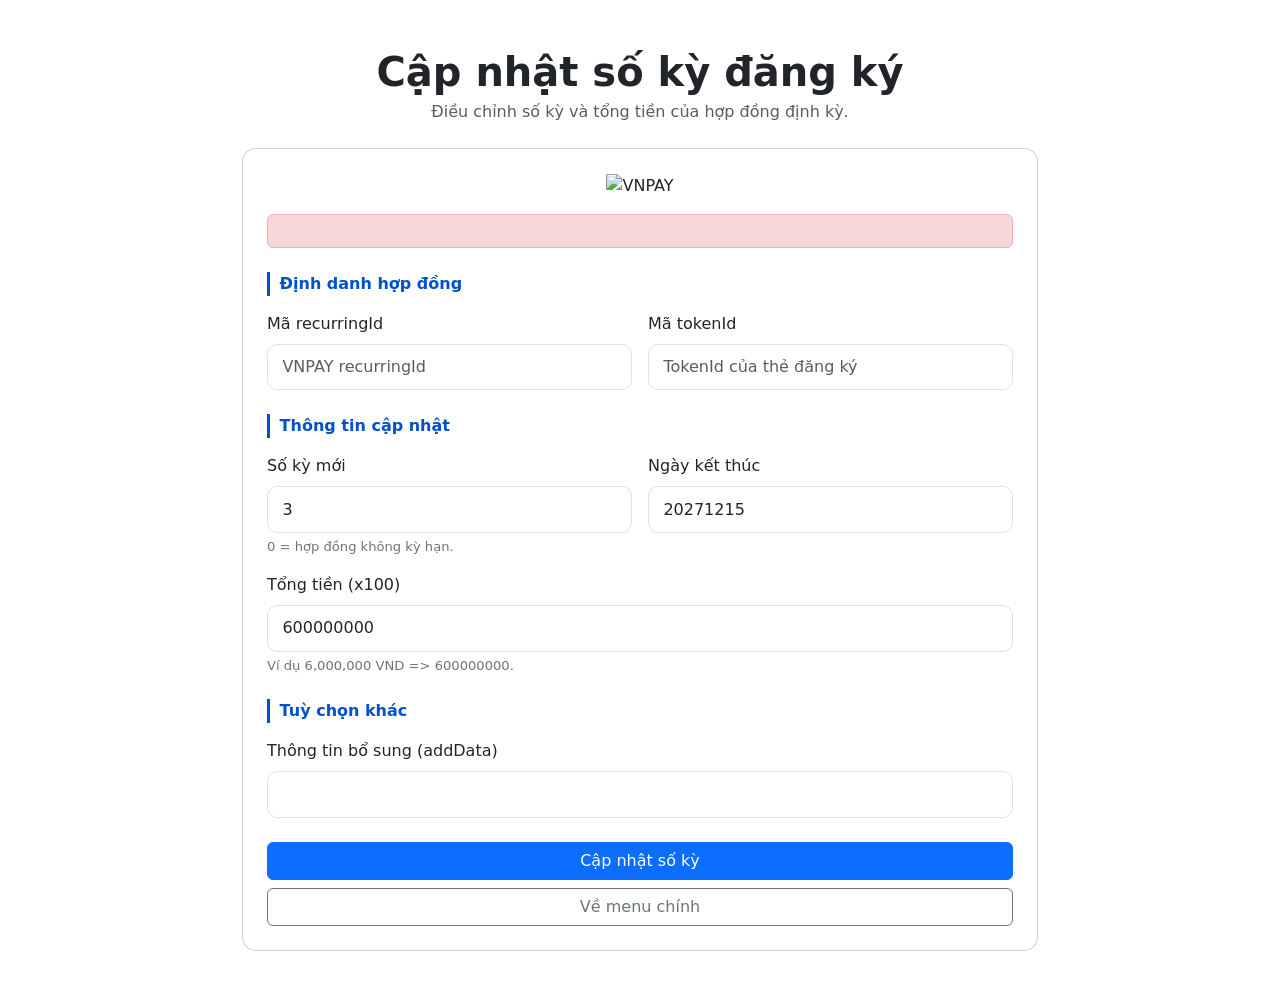
<file: src/main/resources/templates/vnpay_recurring_update_recurring.html>
<!DOCTYPE html>
<html lang="vi" xmlns:th="http://www.thymeleaf.org">
<head>
    <meta charset="utf-8">
    <meta name="viewport" content="width=device-width, initial-scale=1">
    <title>Cập nhật số kỳ - VNPAY</title>
    <link href="https://cdn.jsdelivr.net/npm/bootstrap@5.3.0/dist/css/bootstrap.min.css" rel="stylesheet">
    <link rel="stylesheet" th:href="@{/vnpay-demo.css}">
    <style>
        .page-shell { max-width: 820px; margin: 0 auto; }
        .card-elevated { border-radius: 14px; }
        .section-title { font-weight: 600; }
        .form-section {
            font-weight: 600;
            color: var(--brand, #0052cc);
            border-left: 3px solid var(--brand, #0052cc);
            padding-left: 0.6rem;
            margin-top: 0.5rem;
        }
        .form-control, .form-select {
            border-radius: 10px;
            padding: 0.65rem 0.9rem;
        }
        .form-control:focus, .form-select:focus {
            border-color: var(--brand);
            box-shadow: 0 0 0 0.2rem rgba(0, 82, 204, 0.15);
        }
        .form-text { font-size: 0.82rem; color: #6c757d; }
        input[type=number]::-webkit-inner-spin-button,
        input[type=number]::-webkit-outer-spin-button {
            -webkit-appearance: none;
            margin: 0;
        }
    </style>
</head>
<body class="vnpay-demo py-5">

<div class="page-shell container">
    <div class="text-center mb-4">
        <h1 class="section-title mb-1">Cập nhật số kỳ đăng ký</h1>
        <p class="text-muted mb-0">Điều chỉnh số kỳ và tổng tiền của hợp đồng định kỳ.</p>
    </div>

    <div class="card-elevated card p-4">
        <div class="text-center mb-3">
            <img th:src="@{/vnpay-logo.png}" alt="VNPAY" style="width: 90px;">
        </div>

        <div th:if="${error}" class="alert alert-danger" th:text="${error}"></div>

        <form th:action="@{/vnpay/recurring/update-recurring}" method="post">
            <div class="row g-3">

                <div class="col-12">
                    <div class="form-section">Định danh hợp đồng</div>
                </div>

                <div class="col-md-6">
                    <label for="recurringId" class="form-label">Mã recurringId</label>
                    <input type="text" class="form-control" id="recurringId" name="recurringId" required
                           placeholder="VNPAY recurringId"/>
                </div>

                <div class="col-md-6">
                    <label for="tokenId" class="form-label">Mã tokenId</label>
                    <input type="text" class="form-control" id="tokenId" name="tokenId" required
                           placeholder="TokenId của thẻ đăng ký"/>
                </div>

                <div class="col-12">
                    <div class="form-section">Thông tin cập nhật</div>
                </div>

                <div class="col-md-6">
                    <label for="recurringNumber" class="form-label">Số kỳ mới</label>
                    <input type="number" class="form-control" id="recurringNumber" name="recurringNumber" required
                           value="3" min="0"/>
                    <div class="form-text">0 = hợp đồng không kỳ hạn.</div>
                </div>

                <div class="col-md-6">
                    <label for="recurringEndDate" class="form-label">Ngày kết thúc</label>
                    <input type="text" class="form-control" id="recurringEndDate" name="recurringEndDate" required
                           value="20271215" placeholder="yyyyMMdd"/>
                </div>

                <div class="col-12">
                    <label for="amount" class="form-label">Tổng tiền (x100)</label>
                    <input type="number" class="form-control" id="amount" name="amount" required
                           value="600000000" min="0"/>
                    <div class="form-text">Ví dụ 6,000,000 VND => 600000000.</div>
                </div>

                <div class="col-12">
                    <div class="form-section">Tuỳ chọn khác</div>
                </div>

                <div class="col-12">
                    <label for="addData" class="form-label">Thông tin bổ sung (addData)</label>
                    <input type="text" class="form-control" id="addData" name="addData" value=""/>
                </div>
            </div>

            <div class="mt-4 d-grid gap-2">
                <button type="submit" class="btn btn-primary">Cập nhật số kỳ</button>
                <a th:href="@{/}" class="btn btn-outline-secondary">Về menu chính</a>
            </div>
        </form>
    </div>
</div>

<script src="https://cdn.jsdelivr.net/npm/bootstrap@5.3.0/dist/js/bootstrap.bundle.min.js"></script>
</body>
</html>
</file>
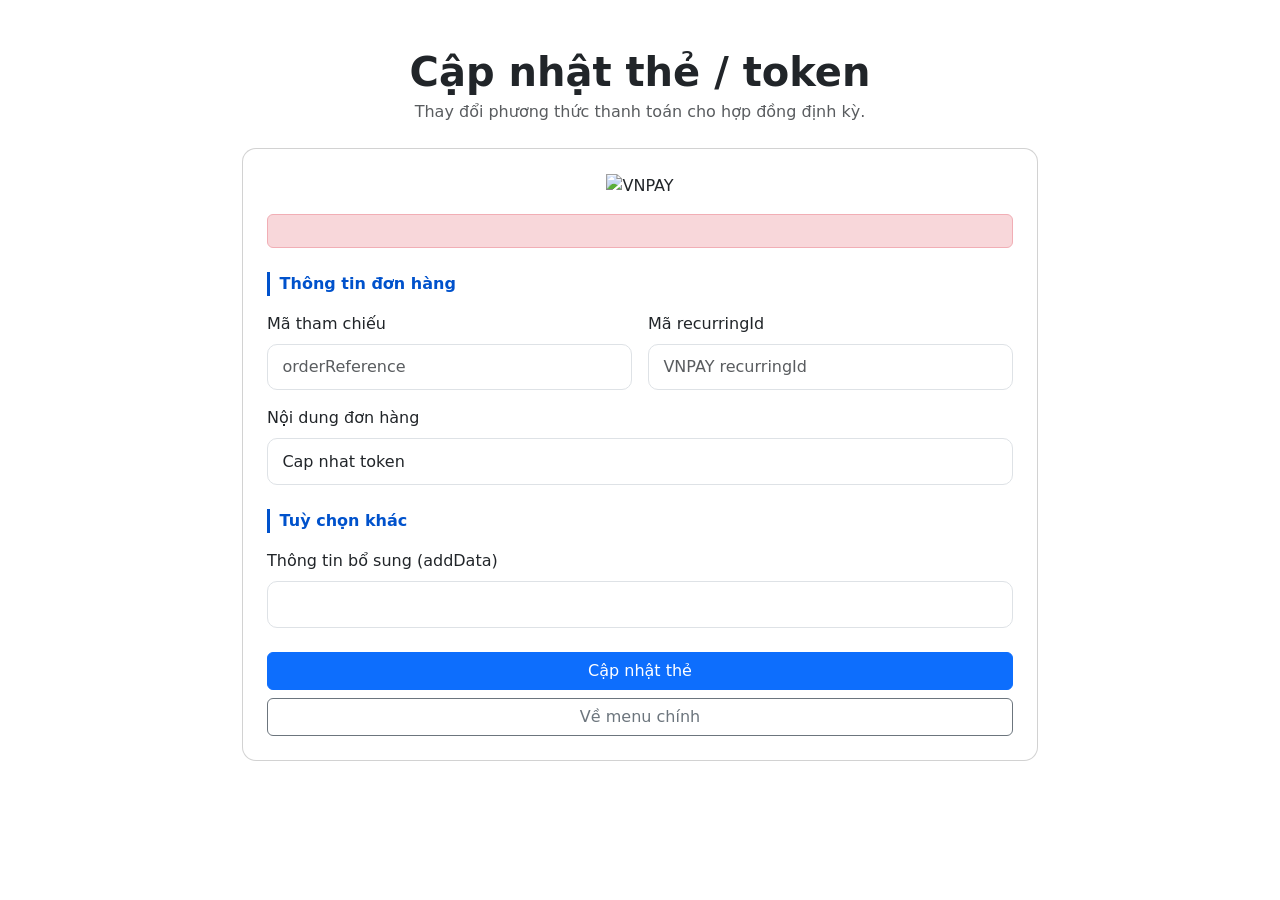
<file: src/main/resources/templates/vnpay_recurring_update_token.html>
<!DOCTYPE html>
<html lang="vi" xmlns:th="http://www.thymeleaf.org">
<head>
    <meta charset="utf-8">
    <meta name="viewport" content="width=device-width, initial-scale=1">
    <title>Cập nhật thẻ - VNPAY</title>
    <link href="https://cdn.jsdelivr.net/npm/bootstrap@5.3.0/dist/css/bootstrap.min.css" rel="stylesheet">
    <link rel="stylesheet" th:href="@{/vnpay-demo.css}">
    <style>
        .page-shell { max-width: 820px; margin: 0 auto; }
        .card-elevated { border-radius: 14px; }
        .section-title { font-weight: 600; }
        .form-section {
            font-weight: 600;
            color: var(--brand, #0052cc);
            border-left: 3px solid var(--brand, #0052cc);
            padding-left: 0.6rem;
            margin-top: 0.5rem;
        }
        .form-control, .form-select {
            border-radius: 10px;
            padding: 0.65rem 0.9rem;
        }
        .form-control:focus, .form-select:focus {
            border-color: var(--brand);
            box-shadow: 0 0 0 0.2rem rgba(0, 82, 204, 0.15);
        }
        .form-text { font-size: 0.82rem; color: #6c757d; }
    </style>
</head>
<body class="vnpay-demo py-5">

<div class="page-shell container">
    <div class="text-center mb-4">
        <h1 class="section-title mb-1">Cập nhật thẻ / token</h1>
        <p class="text-muted mb-0">Thay đổi phương thức thanh toán cho hợp đồng định kỳ.</p>
    </div>

    <div class="card-elevated card p-4">
        <div class="text-center mb-3">
            <img th:src="@{/vnpay-logo.png}" alt="VNPAY" style="width: 90px;">
        </div>

        <div th:if="${error}" class="alert alert-danger" th:text="${error}"></div>

        <form th:action="@{/vnpay/recurring/update-token}" method="post">
            <div class="row g-3">

                <div class="col-12">
                    <div class="form-section">Thông tin đơn hàng</div>
                </div>

                <div class="col-md-6">
                    <label for="orderReference" class="form-label">Mã tham chiếu</label>
                    <input type="text" class="form-control" id="orderReference" name="orderReference" required
                           placeholder="orderReference" maxlength="100"/>
                </div>

                <div class="col-md-6">
                    <label for="recurringId" class="form-label">Mã recurringId</label>
                    <input type="text" class="form-control" id="recurringId" name="recurringId" required
                           placeholder="VNPAY recurringId"/>
                </div>

                <div class="col-12">
                    <label for="orderInfo" class="form-label">Nội dung đơn hàng</label>
                    <input type="text" class="form-control" id="orderInfo" name="orderInfo" required
                           value="Cap nhat token"/>
                </div>

                <div class="col-12">
                    <div class="form-section">Tuỳ chọn khác</div>
                </div>

                <div class="col-12">
                    <label for="addData" class="form-label">Thông tin bổ sung (addData)</label>
                    <input type="text" class="form-control" id="addData" name="addData" value=""/>
                </div>
            </div>

            <div class="mt-4 d-grid gap-2">
                <button type="submit" class="btn btn-primary">Cập nhật thẻ</button>
                <a th:href="@{/}" class="btn btn-outline-secondary">Về menu chính</a>
            </div>
        </form>
    </div>
</div>

<script src="https://cdn.jsdelivr.net/npm/bootstrap@5.3.0/dist/js/bootstrap.bundle.min.js"></script>
</body>
</html>
</file>
